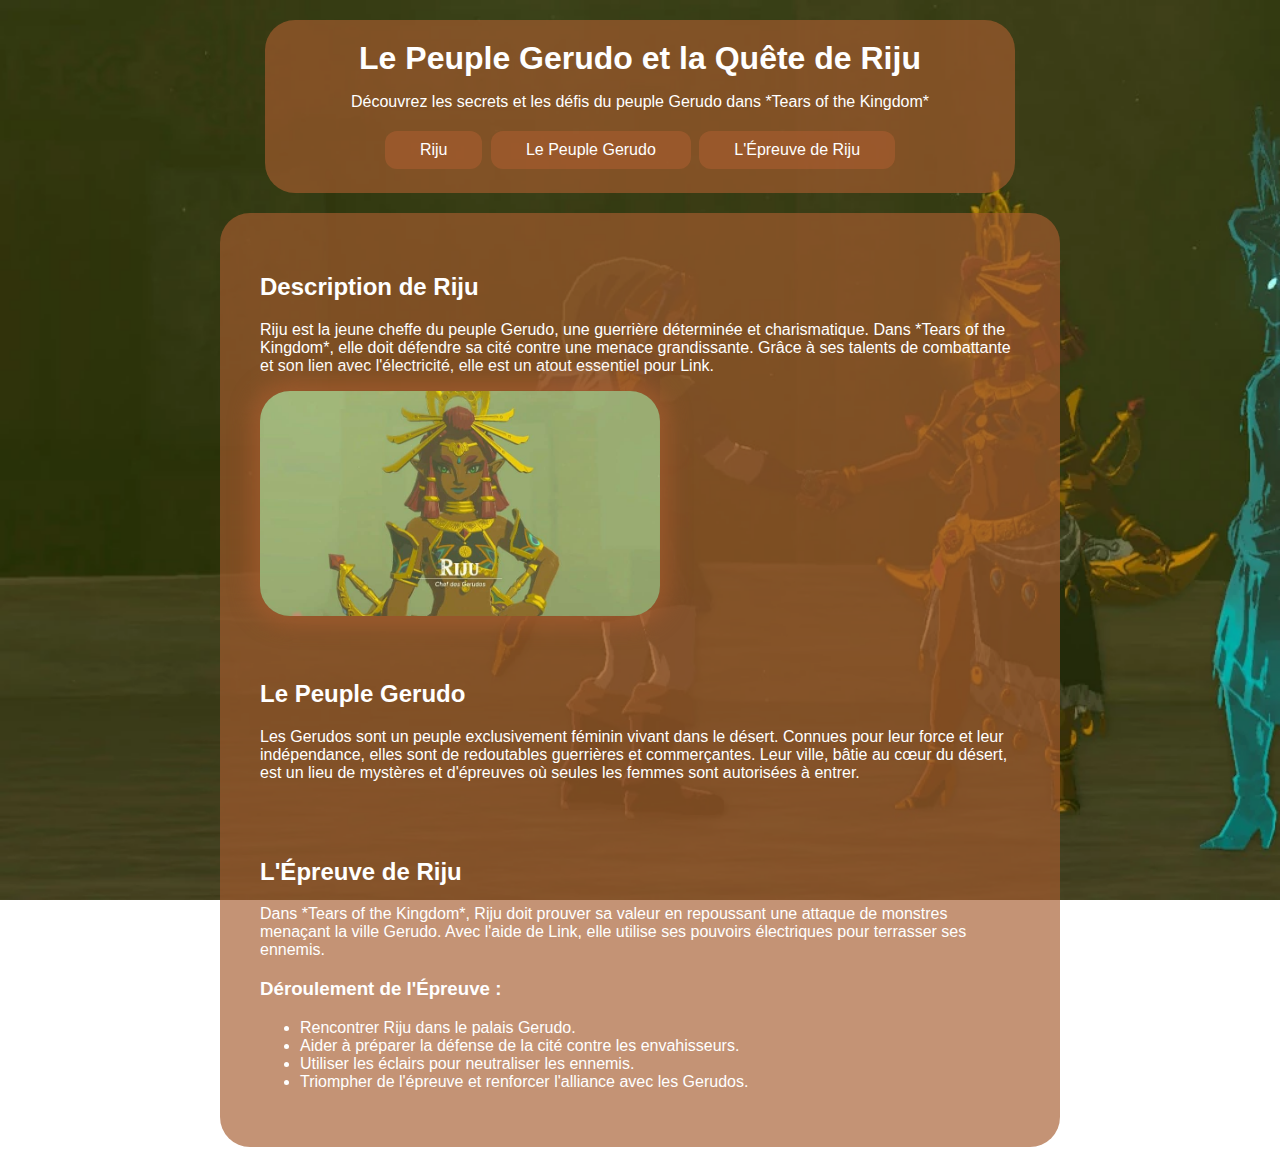
<file: Gerudo/gerudo.html>
<!DOCTYPE html>
<html lang="fr">
<head>
    <meta charset="UTF-8">
    <meta name="viewport" content="width=device-width, initial-scale=1.0">
    <title>Peuple Gerudo et Riju - Zelda: Tears of the Kingdom</title>
    <link href="gerudo-style.css" rel="stylesheet">
</head>
<body>

<header>
    <h1>Le Peuple Gerudo et la Quête de Riju</h1>
    <p>Découvrez les secrets et les défis du peuple Gerudo dans *Tears of the Kingdom*</p>
    <nav>
        <button><a href="#riju-description">Riju</a></button>
        <button><a href="#gerudo">Le Peuple Gerudo</a></button>
        <button><a href="#riju-epreuve">L'Épreuve de Riju</a></button>
    </nav>
</header>

<div class="container">
    <!-- Description de Riju -->
    <section id="riju-description">
        <div class="content">
            <h2>Description de Riju</h2>
            <p>Riju est la jeune cheffe du peuple Gerudo, une guerrière déterminée et charismatique. Dans *Tears of the Kingdom*, elle doit défendre sa cité contre une menace grandissante. Grâce à ses talents de combattante et son lien avec l'électricité, elle est un atout essentiel pour Link.</p>
            <img class="img2" src="Riju img.jpg" alt="Riju" width="400">
        </div>
    </section>

    <!-- Le Peuple Gerudo -->
    <section id="gerudo">
        <div class="content">
            <h2>Le Peuple Gerudo</h2>
            <p>Les Gerudos sont un peuple exclusivement féminin vivant dans le désert. Connues pour leur force et leur indépendance, elles sont de redoutables guerrières et commerçantes. Leur ville, bâtie au cœur du désert, est un lieu de mystères et d'épreuves où seules les femmes sont autorisées à entrer.</p>
        </div>
    </section>

    <!-- L'Épreuve de Riju -->
    <section id="riju-epreuve">
        <div class="content">
            <h2>L'Épreuve de Riju</h2>
            <p>Dans *Tears of the Kingdom*, Riju doit prouver sa valeur en repoussant une attaque de monstres menaçant la ville Gerudo. Avec l'aide de Link, elle utilise ses pouvoirs électriques pour terrasser ses ennemis.</p>
            <h3>Déroulement de l'Épreuve :</h3>
            <ul>
                <li>Rencontrer Riju dans le palais Gerudo.</li>
                <li>Aider à préparer la défense de la cité contre les envahisseurs.</li>
                <li>Utiliser les éclairs pour neutraliser les ennemis.</li>
                <li>Triompher de l'épreuve et renforcer l'alliance avec les Gerudos.</li>
            </ul>
        </div>
    </section>
</body>
</html>
</file>
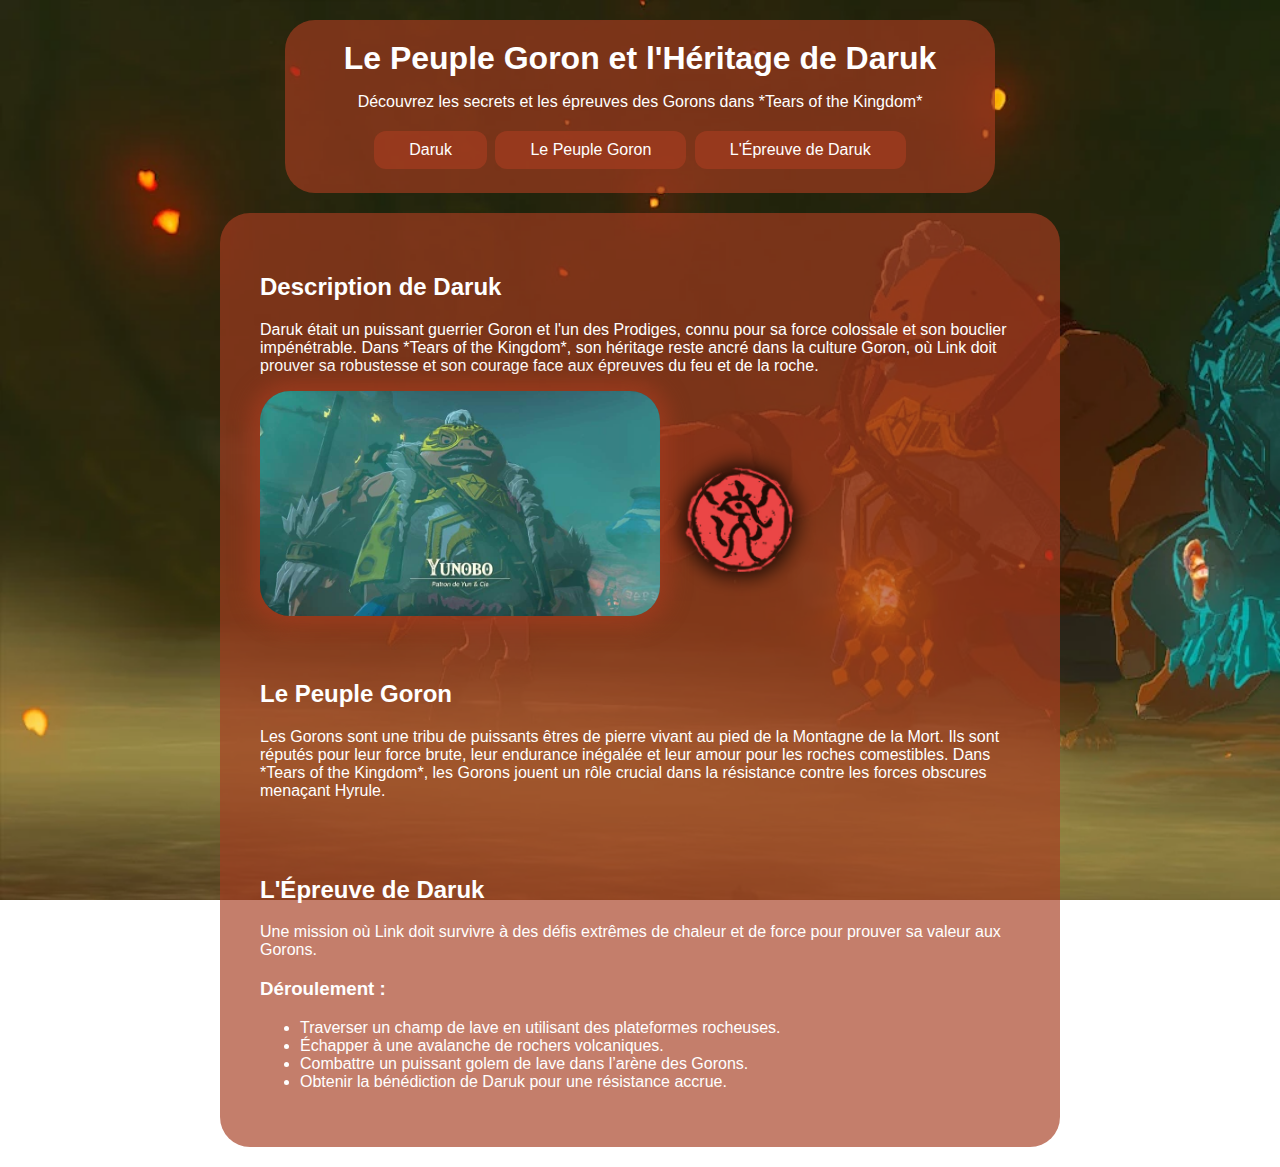
<file: Goron/goron.html>
<!DOCTYPE html>
<html lang="fr">
<head>
    <meta charset="UTF-8">
    <meta name="viewport" content="width=device-width, initial-scale=1.0">
    <title>Peuple Goron et Daruk - Zelda: Tears of the Kingdom</title>
    <link href="goron-style.css" rel="stylesheet">
</head>
<body>

<header>
    <h1>Le Peuple Goron et l'Héritage de Daruk</h1>
    <p>Découvrez les secrets et les épreuves des Gorons dans *Tears of the Kingdom*</p>
    <nav>
        <button><a href="#daruk-description">Daruk</a></button>
        <button><a href="#goron">Le Peuple Goron</a></button>
        <button><a href="#daruk-trial">L'Épreuve de Daruk</a></button>
    </nav>
</header>

<div class="container">
    <!-- Description de Daruk -->
    <section id="daruk-description">
        <div class="content">
            <h2>Description de Daruk</h2>
            <p>Daruk était un puissant guerrier Goron et l'un des Prodiges, connu pour sa force colossale et son bouclier impénétrable. Dans *Tears of the Kingdom*, son héritage reste ancré dans la culture Goron, où Link doit prouver sa robustesse et son courage face aux épreuves du feu et de la roche.</p>
            <img class="img2" src="Yunobo img.jpg" alt="Yunobo" width="400">
            <img id="img" src="serment-yunobo.png" alt="Yunobo" width="400">
        </div>
    </section>

    <!-- Le Peuple Goron -->
    <section id="goron">
        <div class="content">
            <h2>Le Peuple Goron</h2>
            <p>Les Gorons sont une tribu de puissants êtres de pierre vivant au pied de la Montagne de la Mort. Ils sont réputés pour leur force brute, leur endurance inégalée et leur amour pour les roches comestibles. Dans *Tears of the Kingdom*, les Gorons jouent un rôle crucial dans la résistance contre les forces obscures menaçant Hyrule.</p>
        </div>
    </section>

    <!-- L'Épreuve de Daruk -->
    <section id="daruk-trial">
        <div class="content">
            <h2>L'Épreuve de Daruk</h2>
            <p>Une mission où Link doit survivre à des défis extrêmes de chaleur et de force pour prouver sa valeur aux Gorons.</p>
            <h3>Déroulement :</h3>
            <ul>
                <li>Traverser un champ de lave en utilisant des plateformes rocheuses.</li>
                <li>Échapper à une avalanche de rochers volcaniques.</li>
                <li>Combattre un puissant golem de lave dans l’arène des Gorons.</li>
                <li>Obtenir la bénédiction de Daruk pour une résistance accrue.</li>
            </ul>
        </div>
    </section>
</body>
</html>
</file>
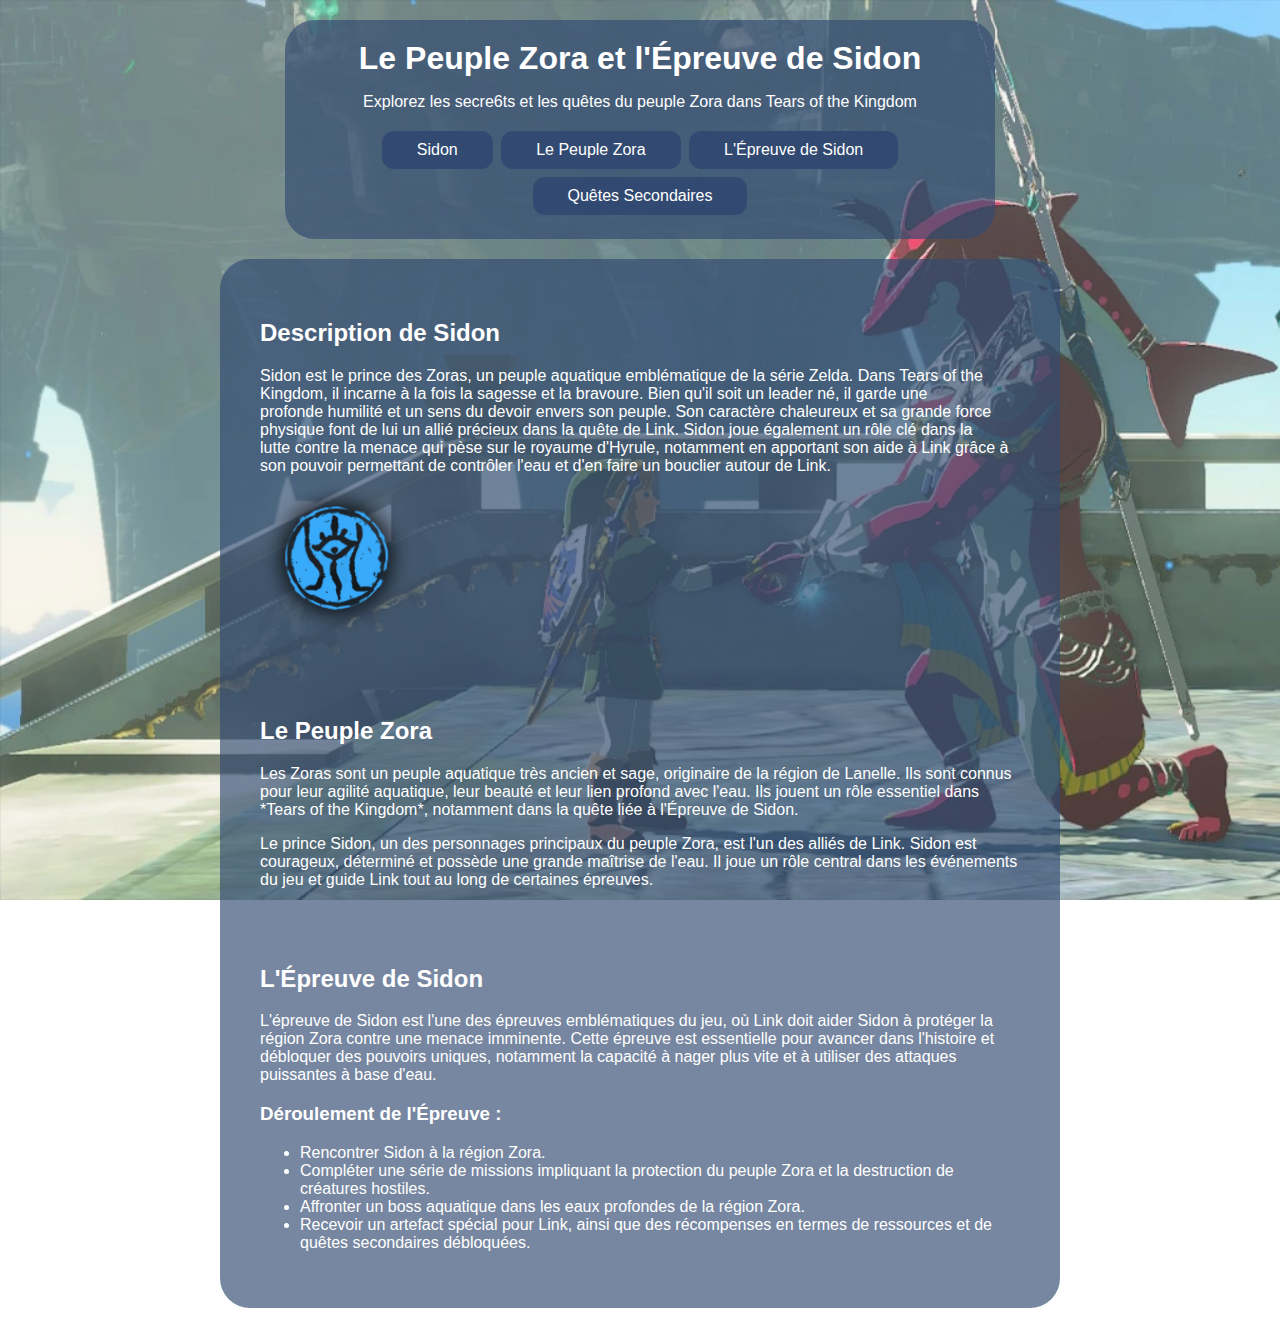
<file: Zora/zora.html>
<!DOCTYPE html>
<html lang="fr">
<head>
    <meta charset="UTF-8">
    <meta name="viewport" content="width=device-width, initial-scale=1.0">
    <title>Peuple Zora et Sidon - Zelda: Tears of the Kingdom</title>
    <link href="zora-style.css" rel="stylesheet">
</head>
<body>

<header>
    <h1>Le Peuple Zora et l'Épreuve de Sidon</h1>
    <p>Explorez les secre6ts et les quêtes du peuple Zora dans Tears of the Kingdom</p>
    <nav>
        <button>
        <a href="#sidon-description">Sidon</a>
        </button>
        <button>
        <a href="#zora">Le Peuple Zora </a>
        </button>
        <button>
        <a href="#sidon">L'Épreuve de Sidon</a>
        </button>
        <button>
        <a href="#quests">Quêtes Secondaires</a>
        </button>
    </nav>
</header>
<div class="container">
    <section id="sidon-description">
        <div class="content">
            <h2>Description de Sidon</h2>
            <p>Sidon est le prince des Zoras, un peuple aquatique emblématique de la série Zelda. Dans Tears of the<br> 
            Kingdom, il incarne à la fois la sagesse et la bravoure. Bien qu'il soit un leader né, il garde une <br>
            profonde humilité et un sens du devoir envers son peuple. Son caractère chaleureux et sa grande force<br>
            physique font de lui un allié précieux dans la quête de Link. Sidon joue également un rôle clé dans la<br>
            lutte contre la menace qui pèse sur le royaume d'Hyrule, notamment en apportant son aide à Link grâce à son pouvoir
            permettant de contrôler l'eau et d'en faire un bouclier autour de Link.</p>
            <img id="img" src="sidon-serment.png" alt="Sidon" width="400">
        </div>
    </section>
<section id="zora">
    <div class="content">
        <h2>Le Peuple Zora</h2>
        <p>Les Zoras sont un peuple aquatique très ancien et sage, originaire de la région de Lanelle. Ils sont connus pour leur agilité aquatique, leur beauté et leur lien profond avec l'eau. Ils jouent un rôle essentiel dans *Tears of the Kingdom*, notamment dans la quête liée à l'Épreuve de Sidon.</p>
        <p>Le prince Sidon, un des personnages principaux du peuple Zora, est l'un des alliés de Link. Sidon est courageux, déterminé et possède une grande maîtrise de l'eau. Il joue un rôle central dans les événements du jeu et guide Link tout au long de certaines épreuves.</p>
    </div>
</section>

<section id="sidon">
    <div class="content">
        <h2>L'Épreuve de Sidon</h2>
        <p>L'épreuve de Sidon est l'une des épreuves emblématiques du jeu, où Link doit aider Sidon à protéger la région Zora contre une menace imminente. Cette épreuve est essentielle pour avancer dans l'histoire et débloquer des pouvoirs uniques, notamment la capacité à nager plus vite et à utiliser des attaques puissantes à base d'eau.</p>
        <h3>Déroulement de l'Épreuve :</h3>
        <ul>
            <li>Rencontrer Sidon à la région Zora.</li>
            <li>Compléter une série de missions impliquant la protection du peuple Zora et la destruction de créatures hostiles.</li>
            <li>Affronter un boss aquatique dans les eaux profondes de la région Zora.</li>
            <li>Recevoir un artefact spécial pour Link, ainsi que des récompenses en termes de ressources et de quêtes secondaires débloquées.</li>
        </ul>
</body>
</html>
</file>
<file: Gerudo/gerudo-style.css>
body {
    font-family: Arial, sans-serif;
    background-attachment: fixed;
    background-image: url('gerudo-fond.jpg');
    background-size: cover;
    margin: 0;
    padding: 0;
    color: #ffffff;
}
header {
    background-color: #a65c2fa9;
    color: white;
    padding: 20px;
    margin: 20px 265px;
    text-align: center;
    border-radius: 30px;
}
h1 {
    margin: 0;
}
nav a {
    color: white;
    margin: 0 15px;
    text-decoration: none;
}
section {
    padding: 20px;
}
.content {
    max-width: 900px;
    margin: 0 auto;
}
.image {
    max-width: 100%;
    height: auto;
    display: block;
    margin: 20px 0;
}
.quest {
    padding: 10px;
    margin-bottom: 15px;
}
.quest h3 {
    margin-top: 0;
}
.container {
    padding: 20px;
    background-color: #a65c2fa9;
    border-radius: 30px;
    max-width: 800px;
    margin: 20px auto;
}
.img2 {
    border-radius: 30px;
    box-shadow: 0 0 20px 10px #a65c2fa9;
}
button {
    background-color: #a65c2fa9;
    color: white;
    border: none;
    padding: 10px 20px;
    text-align: center;
    text-decoration: none;
    display: inline-block;
    font-size: 16px;
    margin: 4px 2px;
    cursor: pointer;
    border-radius: 12px;
    transition: background-color 0.3s ease;
}

button:hover {
    background-color: #7d3e1fa9;
}

footer {
    background-color: #a65c2fa9;
    color: white;
    text-align: center;
    padding: 10px;
    position: fixed;
    width: 100%;
    bottom: 0;
    border-radius: 30px 30px 0 0;
}

.card {
    background-color: #ffffff;
    color: #5b2c16;
    padding: 20px;
    margin: 20px 0;
    border-radius: 15px;
    box-shadow: 0 4px 8px rgba(0, 0, 0, 0.1);
}

.card h3 {
    margin-top: 0;
}

.card p {
    margin: 10px 0;
}
</file>
<file: Goron/goron-style.css>
body {
    font-family: Arial, sans-serif;
    background-attachment: fixed;
    background-image: url('goron-fond.jpg');
    background-size: cover;
    margin: 0;
    padding: 0;
    color: #ffffff;
}
header {
    background-color: #a63c1fa9;
    color: white;
    padding: 20px;
    margin: 20px 285px;
    text-align: center;
    border-radius: 30px;
}
h1 {
    margin: 0;
}
nav a {
    color: white;
    margin: 0 15px;
    text-decoration: none;
}
section {
    padding: 20px;
}
.content {
    max-width: 900px;
    margin: 0 auto;
}
.image {
    max-width: 100%;
    height: auto;
    display: block;
    margin: 20px 0;
}
.quest {
    padding: 10px;
    margin-bottom: 15px;
}
.quest h3 {
    margin-top: 0;
}
.container {
    padding: 20px;
    background-color: #a63c1fa9;
    border-radius: 30px;
    max-width: 800px;
    margin: 20px auto;
}
.img2 {
    border-radius: 30px;
    box-shadow: 0 0 20px 10px #a63c1fa9;
}
button {
    background-color: #a63c1fa9;
    color: white;
    border: none;
    padding: 10px 20px;
    text-align: center;
    text-decoration: none;
    display: inline-block;
    font-size: 16px;
    margin: 4px 2px;
    cursor: pointer;
    border-radius: 12px;
    transition: background-color 0.3s ease;
}

button:hover {
    background-color: #7d2c16a9;
}

footer {
    background-color: #a63c1fa9;
    color: white;
    text-align: center;
    padding: 10px;
    position: fixed;
    width: 100%;
    bottom: 0;
    border-radius: 30px 30px 0 0;
}

.card {
    background-color: #ffffff;
    color: #5b2c16;
    padding: 20px;
    margin: 20px 0;
    border-radius: 15px;
    box-shadow: 0 4px 8px rgba(0, 0, 0, 0.1);
}

.card h3 {
    margin-top: 0;
}

.card p {
    margin: 10px 0;
}
#img {
    width: 20%;
    padding-top: 10px;
    position: relative;
    top: -20px;
}
</file>
<file: Zora/zora-style.css>
body {
    font-family: Arial, sans-serif;
    background-attachment: fixed;
    background-image: url('zora-fond.webp');
    background-size: cover;
    margin: 0;
    padding: 0;
    color: #ffffff;
}
header {
    background-color: #324a71a9;
    color: white;
    padding: 20px;
    margin: 20px 285px;
    text-align: center;
    border-radius: 30px;
}
h1 {
    margin: 0;
}
nav a {
    color: white;
    margin: 0 15px;
    text-decoration: none;
}
section {
    padding: 20px;
}
.content {
    max-width: 900px;
    margin: 0 auto;
}
.image {
    max-width: 100%;
    height: auto;
    display: block;
    margin: 20px 0;
}
.quest {
    padding: 10px;
    margin-bottom: 15px;
}
.quest h3 {
    margin-top: 0;
}
.container {
    padding: 20px;
    background-color: #324a71a9;
    border-radius: 30px;
    max-width: 800px;
    margin: 20px auto;
}
.img2{
    border-radius: 30px;
    box-shadow: 0 0 20px 10px #324a71;
}
button {
    background-color: #324a71;
    color: white;
    border: none;
    padding: 10px 20px;
    text-align: center;
    text-decoration: none;
    display: inline-block;
    font-size: 16px;
    margin: 4px 2px;
    cursor: pointer;
    border-radius: 12px;
    transition: background-color 0.3s ease;
}

button:hover {
    background-color: #2a3b5d;
}

footer {
    background-color: #324a71a9;
    color: white;
    text-align: center;
    padding: 10px;
    position: fixed;
    width: 100%;
    bottom: 0;
    border-radius: 30px 30px 0 0;
}

.card {
    background-color: #ffffff;
    color: #324a71;
    padding: 20px;
    margin: 20px 0;
    border-radius: 15px;
    box-shadow: 0 4px 8px rgba(0, 0, 0, 0.1);
}

.card h3 {
    margin-top: 0;
}

.card p {
    margin: 10px 0;
}
#img {
    width: 20%;
    padding-top: 10px;
    position: relative;
    top: -20px;
}
</file>
